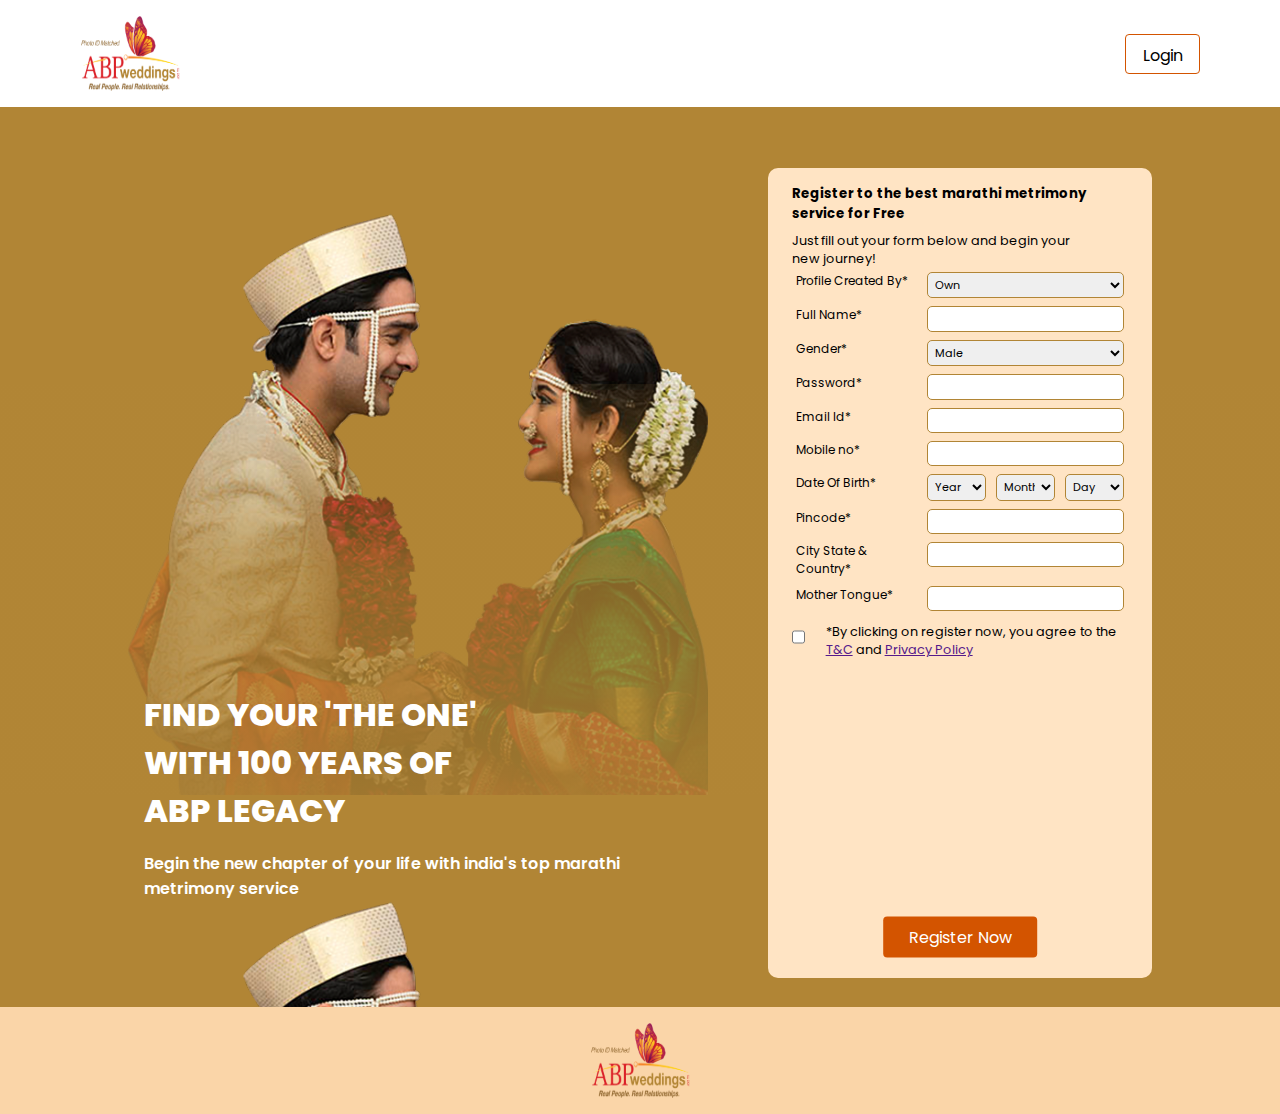
<file: index.html>
<!DOCTYPE html>
<html lang="en">
  <head>
    <meta charset="UTF-8" />
    <meta http-equiv="X-UA-Compatible" content="IE=edge" />
    <meta name="viewport" content="width=device-width, initial-scale=1.0" />
    <link rel="stylesheet" href="styles/index.css" />
    <script src="scripts/app.js" defer></script>
    <title>Document</title>
  </head>
  <body>
    <header>
      <img src="assets/images/logo-english.png" alt="" />
      <button class="login-button">Login</button>
    </header>
    <main>
      <div class="banner">
        <section class="banner-text">
          <h1>FIND YOUR 'THE ONE' WITH 100 YEARS OF ABP LEGACY</h1>
          <p
            >Begin the new chapter of your life with india's top marathi
            metrimony service</p
          >
        </section>
      </div>
      <div class="form-modal">
        <h5>Register to the best marathi metrimony service for Free</h5>
        <p>Just fill out your form below and begin your new journey!</p>
        <form action="">
          <div class="form-feilds">
            <label for="">Profile Created By*</label>
            <select name="profile" id="">
              <option value="own">Own</option>
              <option value="father">Father</option>
              <option value="mother">Mother</option>
              <option value="others">Others</option>
            </select>
          </div>
          <div class="form-feilds">
            <label for="">Full Name*</label>
            <input type="text" />
          </div>
          <div class="form-feilds">
            <label for="">Gender*</label>
            <select name="gender" id="gender-select">
              <option value="male">Male</option>
              <option value="female">Female</option>
            </select>
          </div>
          <div class="form-feilds">
            <label for="">Password*</label>
            <input type="password" />
          </div>
          <div class="form-feilds">
            <label for="">Email Id*</label>
            <input type="email" />
          </div>
          <div class="form-feilds">
            <label for="">Mobile no*</label>
            <input type="number" />
          </div>
          <div class="form-feilds">
            <label for="">Date Of Birth*</label>
            <div class="dob-select">
              <select id="year" name="year">
                <option value="">Year</option>
                <!-- options will be generated dynamically -->
              </select>

              <select id="month" name="month">
                <option value="">Month</option>
                <!-- options will be generated dynamically -->
              </select>

              <select id="day" name="day">
                <option value="">Day</option>
                <!-- options will be generated dynamically -->
              </select>
            </div>
          </div>
          <div class="form-feilds">
            <label for="">Pincode*</label>
            <input type="number" />
          </div>
          <div class="form-feilds">
            <label for="">City State & Country*</label>
            <input type="text" />
          </div>
          <div class="form-feilds">
            <label for="">Mother Tongue*</label>
            <input type="text" />
          </div>

          <div class="terms-condition">
            <input type="checkbox" name="" id="" />
            <p
              >*By clicking on register now, you agree to the
              <a href="">T&C</a> and <a href="">Privacy Policy</a></p
            >
          </div>

          <button id="rg-btn" class="register-button"
            ><span>Register Now</span></button
          >
        </form>
      </div>
    </main>
    <footer>
      <img src="assets/images/logo-english.png" alt="" />
    </footer>
  </body>
</html>
</file>
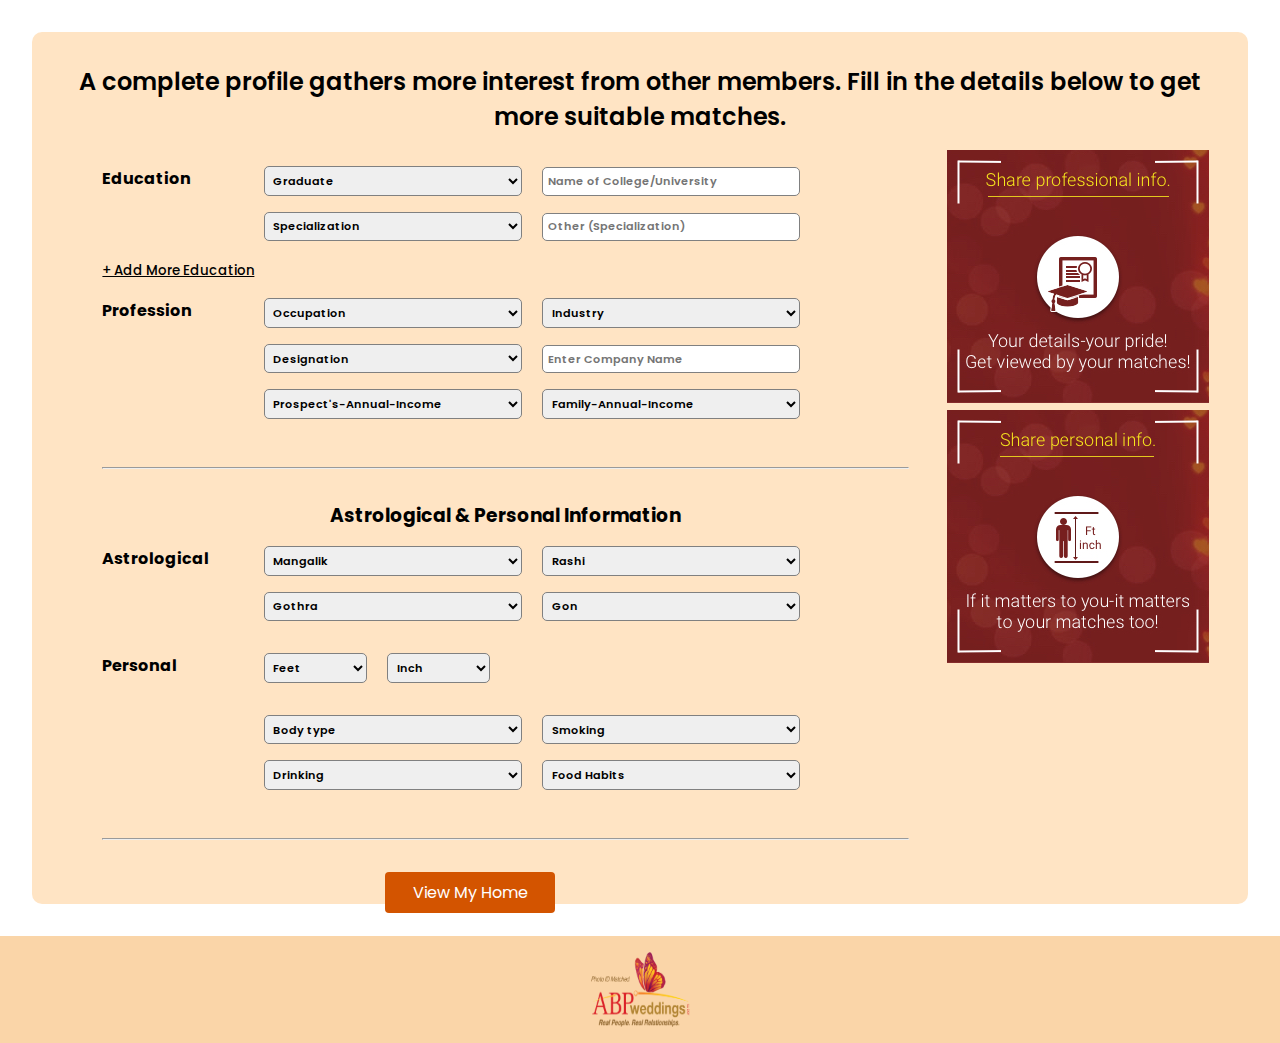
<file: home.html>
<!DOCTYPE html>
<html lang="en">
  <head>
    <meta charset="UTF-8" />
    <meta http-equiv="X-UA-Compatible" content="IE=edge" />
    <meta name="viewport" content="width=device-width, initial-scale=1.0" />
    <link rel="stylesheet" href="styles/home.css" />
    <script src="scripts/home.js" defer></script>
    <title>Home Page</title>
  </head>
  <body>
    <main>
      <h2
        >A complete profile gathers more interest from other members. Fill in
        the details below to get more suitable matches.</h2
      >
      <div class="content">
        <div class="details-section">
          <section class="details">
            <div class="info-details">
              <h4>Education</h4>
              <div id="education">
                <div id="3" class="selections">
                  <select name="education" id="">
                    <option value="graduate">Graduate</option>
                    <!-- just added dummy options for now -->
                  </select>
                  <input type="text" placeholder="Name of College/University" />
                  <select name="specialization" id="">
                    <option value="specialization">Specialization</option>
                    <!-- just added dummy options for now -->
                  </select>
                  <input type="text" placeholder="Other (Specialization)" />
                </div>
              </div>
            </div>
            <button id="add-education-btn">+ Add More Education</button>
            <div class="info-details">
              <h4>Profession</h4>
              <div class="selections">
                <select name="occupation" id="">
                  <!-- just added dummy options for now -->
                  <option value="occupation">Occupation</option>
                </select>
                <select name="industry" id="">
                  <!-- just added dummy options for now -->
                  <option value="industry">Industry</option>
                </select>
                <select name="designation" id="">
                  <!-- just added dummy options for now -->
                  <option value="designation">Designation</option>
                </select>
                <input type="text" placeholder="Enter Company Name" />
                <select name="prospect's-annual-income" id="">
                  <!-- just added dummy options for now -->
                  <option value="prospect's-annual-income"
                    >Prospect's-Annual-Income</option
                  >
                </select>
                <select name="family-annual-income" id="">
                  <!-- just added dummy options for now -->
                  <option value="family-annual-income"
                    >Family-Annual-Income</option
                  >
                </select>
              </div>
            </div>
          </section>
          <hr />
          <section class="personal-info">
            <h3>Astrological & Personal Information</h3>
            <div class="info-details">
              <h4>Astrological</h4>
              <div class="selections">
                <select name="mangalik" id="">
                  <!-- just added dummy options for now -->
                  <option value="mangalik">Mangalik</option>
                </select>
                <select name="rashi" id="">
                  <!-- just added dummy options for now -->
                  <option value="rashi">Rashi</option>
                </select>
                <select name="gothra" id="">
                  <!-- just added dummy options for now -->
                  <option value="gothra">Gothra</option>
                </select>
                <select name="gon" id="">
                  <!-- just added dummy options for now -->
                  <option value="gon">Gon</option>
                </select>
              </div>
            </div>
            <div class="info-details">
              <h4>Personal</h4>
              <div class="selections">
                <div class="height-div">
                  <select name="feet" id="">
                    <!-- just added dummy options for now -->
                    <option value="feet">Feet</option>
                  </select>
                  <select name="inch" id="">
                    <option value="inch">Inch</option>
                  </select>
                </div>
                <select name="body-type" id="">
                  <!-- just added dummy options for now -->
                  <option value="body-type">Body type</option>
                </select>
                <select name="smoking" id="">
                  <!-- just added dummy options for now -->
                  <option value="smoking">Smoking</option>
                </select>
                <select name="drinking" id="">
                  <!-- just added dummy options for now -->
                  <option value="drinking">Drinking</option>
                </select>
                <select name="food-habits" id="">
                  <!-- just added dummy options for now -->
                  <option value="food-habits">Food Habits</option>
                </select>
              </div>
            </div>
          </section>
          <hr />
        </div>
        <div class="img-section">
          <img src="assets/images/Educationdetails.jpg" alt="" />
          <img src="assets/images/Astro.jpg" alt="" />
        </div>
      </div>
      <button class="view-home-button"><span>View My Home</span></button>
    </main>
    <footer>
      <img src="assets/images/logo-english.png" alt="" />
    </footer>
  </body>
</html>
</file>
<file: styles/index.css>
@import url("https://fonts.googleapis.com/css2?family=Poppins:ital,wght@0,100;0,200;0,300;0,400;0,500;0,600;0,700;0,800;0,900;1,100;1,200;1,300;1,400;1,500;1,600;1,700;1,800&display=swap");

* {
  margin: 0;
  padding: 0;
  box-sizing: border-box;
  font-family: "Poppins", sans-serif;
}

header,
footer {
  padding: 1rem 5rem;

  width: 100%;

  display: flex;
  justify-content: space-between;
  align-items: center;
}

footer {
  justify-content: center;

  background-color: rgb(250, 213, 168);
}

header > img,
footer > img {
  width: 100px;
  height: 75px;
}

.login-button {
  text-align: center;
  cursor: pointer;
  font-size: 1rem;

  border-radius: 4px;
  background-color: transparent;
  border: 1px solid #d35400;
  padding: 0.5rem;
  width: 75px;
  height: 40px;
  transition: all 0.5s;
}

main {
  position: relative;
  width: 100%;
  height: 100vh;
}
.banner {
  width: 100%;
  height: 100%;

  background-image: url("../../../assets/images/banner.png");
}
.banner-text {
  padding: 1rem;

  width: 50%;

  position: absolute;
  bottom: 10%;
  left: 10%;
}
.banner-text > h1,
.banner-text > p {
  color: #fff;
}
.banner-text > h1 {
  width: 60%;

  font-size: 2rem;
  font-weight: 800;
}
.banner-text > p {
  width: 80%;

  margin-top: 1rem;

  font-weight: 600;
}

.form-modal {
  width: 30%;
  height: 90%;

  padding: 1rem 1.5rem;
  border-radius: 10px;
  margin-top: 1rem;

  background-color: bisque;

  position: absolute;
  right: 10%;
  top: 5%;
  bottom: 5%;
}

.form-modal > p,
.terms-condition > p {
  margin-top: 0.5rem;

  width: 90%;

  font-size: 0.8rem;
}

.form-feilds {
  width: 100%;
  padding: 0.25rem;

  display: flex;
  justify-content: space-between;
}

.form-feilds > label {
  width: 35%;
}

.form-feilds > input,
.form-feilds > .dob-select,
.form-feilds > select {
  width: 60%;
  height: 100%;
}

.dob-select {
  display: flex;
  justify-content: space-between;
}

.dob-select > select {
  width: 30%;
}

.form-feilds > label {
  font-size: 0.75rem;
}

.register-button {
  position: absolute;
  bottom: 0;
  left: 50%;
  right: 50%;
  transform: translate(-50%, -50%);

  text-align: center;
  cursor: pointer;
  font-size: 1rem;
  color: #fff;

  border-radius: 4px;
  background-color: #d35400;
  border: none;
  padding: 0.5rem;
  width: 40%;
  transition: all 0.5s;
}

.register-button span {
  cursor: pointer;
  display: inline-block;
  position: relative;
  transition: 0.5s;
}

.register-button span:after {
  content: "»";
  position: absolute;
  opacity: 0;
  top: 0;
  right: -20px;
  transition: 0.5s;
}

.register-button:hover span {
  padding-right: 25px;
}

.register-button:hover span:after {
  opacity: 1;
  right: 0;
}

.form-feilds > input,
.form-feilds > select,
.dob-select > select {
  padding: 0.2rem;

  font-size: 0.7rem;

  outline: none;

  border: 1px solid #b18535;
  border-radius: 5px;
}

input[type="number"]::-webkit-outer-spin-button,
input[type="number"]::-webkit-inner-spin-button {
  -webkit-appearance: none;
  margin: 0;
}

.terms-condition {
  display: flex;
  justify-content: space-between;
}
</file>
<file: styles/home.css>
@import url("https://fonts.googleapis.com/css2?family=Poppins:ital,wght@0,100;0,200;0,300;0,400;0,500;0,600;0,700;0,800;0,900;1,100;1,200;1,300;1,400;1,500;1,600;1,700;1,800&display=swap");

* {
  margin: 0;
  padding: 0;
  box-sizing: border-box;
  font-family: "Poppins", sans-serif;
}

footer {
  padding: 1rem 5rem;

  width: 100%;

  display: flex;
  justify-content: space-between;
  align-items: center;
}

footer {
  justify-content: center;

  background-color: rgb(250, 213, 168);
}

footer > img {
  width: 100px;
  height: 75px;
}

main {
  margin: 2rem;
  padding: 2rem;
  border-radius: 10px;

  background-color: bisque;
}

.content {
  margin-top: 1rem;

  display: flex;
  justify-content: space-evenly;
}

.details-section {
  width: 70%;
}

.img-section {
  width: 20%;
}

.info-details {
  margin-top: 1rem;

  display: flex;
  justify-content: space-between;
}

.selections,
#education {
  width: 80%;
}

#education > .selections {
  width: 100%;
}

.selections > input,
.selections > select,
.selections > .height-div,
.selections > .height-div > select {
  width: 40%;

  margin: 0 1rem 1rem 0;
}

.selections > input,
.selections > select,
.selections > .height-div > select {
  padding: 0.3rem;

  font-size: 0.7rem;
  font-weight: 600;

  outline: none;

  border: 1px solid grey;
  border-radius: 5px;
}

#add-education-btn {
  border: none;

  background-color: transparent;

  text-decoration: underline;
  font-weight: 500;

  cursor: pointer;
}

hr {
  margin: 2rem 0;
}

.personal-info > h3,
main > h2 {
  text-align: center;
}

main > h2 {
  font-weight: 600;
}

.view-home-button {
  position: absolute;
  right: 50%;
  transform: translateX(-50%);

  text-align: center;
  cursor: pointer;
  font-size: 1rem;
  color: #fff;

  border-radius: 4px;
  background-color: #d35400;
  border: none;
  padding: 0.5rem;
  width: 170px;
  transition: all 0.5s;
}

.view-home-button span {
  cursor: pointer;
  display: inline-block;
  position: relative;
  transition: 0.5s;
}

.view-home-button span:after {
  content: "»";
  position: absolute;
  opacity: 0;
  top: 0;
  right: -20px;
  transition: 0.5s;
}

.view-home-button:hover span {
  padding-right: 25px;
}

.view-home-button:hover span:after {
  opacity: 1;
  right: 0;
}
</file>
